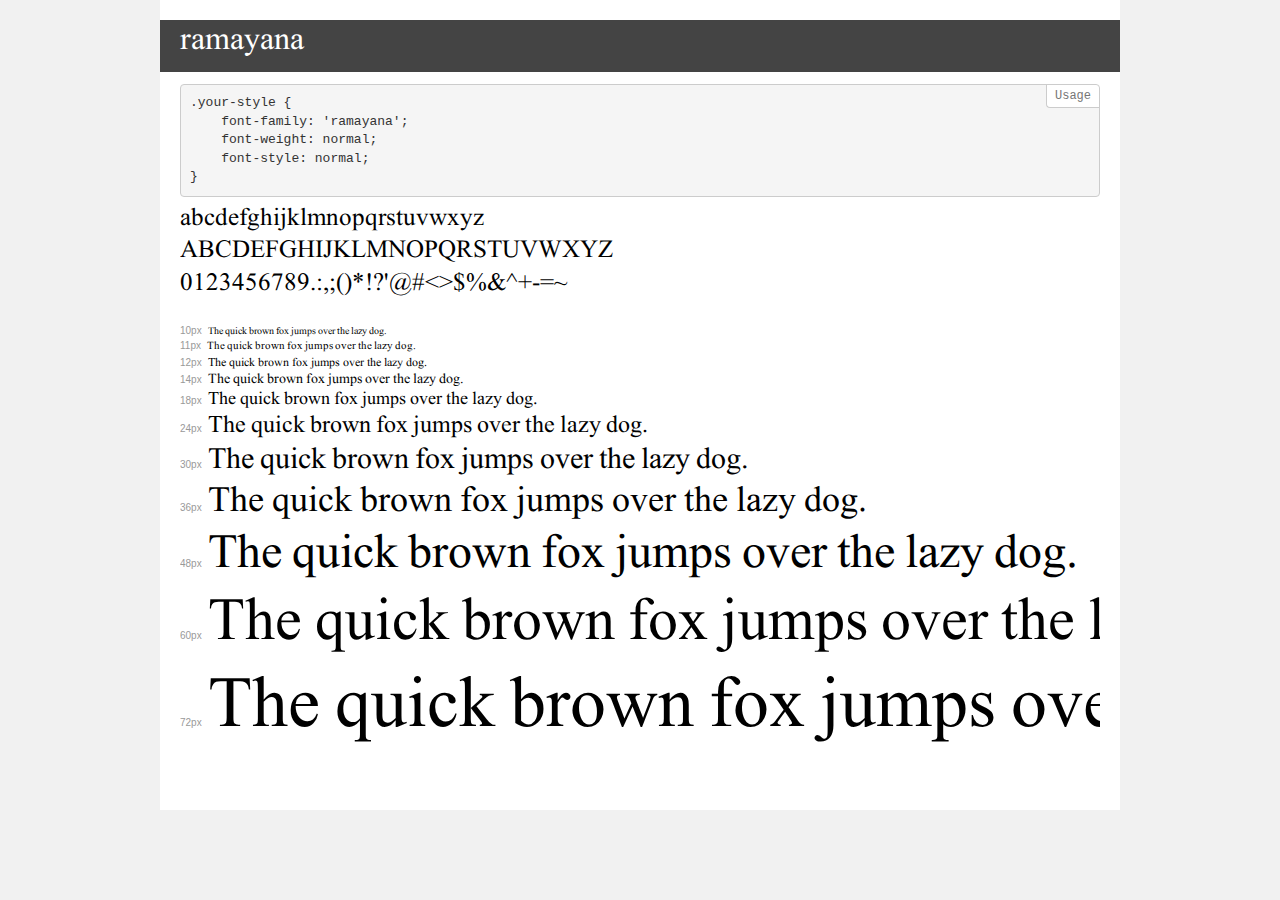
<file: Font/demo.html>
<!DOCTYPE html>
<html>
<head>
    <meta charset="utf-8">
    <meta http-equiv="X-UA-Compatible" content="IE=edge">
    <meta name="viewport" content="width=device-width, initial-scale=1">
    <meta name="robots" content="noindex, noarchive">
    <title>Transfonter demo</title>
    <link href="stylesheet.css" rel="stylesheet">
    <style>
        /*
        http://meyerweb.com/eric/tools/css/reset/
        v2.0 | 20110126
        License: none (public domain)
        */
        html, body, div, span, applet, object, iframe,
        h1, h2, h3, h4, h5, h6, p, blockquote, pre,
        a, abbr, acronym, address, big, cite, code,
        del, dfn, em, img, ins, kbd, q, s, samp,
        small, strike, strong, sub, sup, tt, var,
        b, u, i, center,
        dl, dt, dd, ol, ul, li,
        fieldset, form, label, legend,
        table, caption, tbody, tfoot, thead, tr, th, td,
        article, aside, canvas, details, embed,
        figure, figcaption, footer, header, hgroup,
        menu, nav, output, ruby, section, summary,
        time, mark, audio, video {
            margin: 0;
            padding: 0;
            border: 0;
            font-size: 100%;
            font: inherit;
            vertical-align: baseline;
        }
        /* HTML5 display-role reset for older browsers */
        article, aside, details, figcaption, figure,
        footer, header, hgroup, menu, nav, section {
            display: block;
        }
        body {
            line-height: 1;
        }
        ol, ul {
            list-style: none;
        }
        blockquote, q {
            quotes: none;
        }
        blockquote:before, blockquote:after,
        q:before, q:after {
            content: '';
            content: none;
        }
        table {
            border-collapse: collapse;
            border-spacing: 0;
        }
        /* common styles */
        body {
            background: #f1f1f1;
            color: #000;
        }
        .page {
            background: #fff;
            width: 920px;
            margin: 0 auto;
            padding: 20px 20px 0 20px;
            overflow: hidden;
        }
        .font-container {
            overflow-x: auto;
            overflow-y: hidden;
            margin-bottom: 40px;
            line-height: 1.3;
            white-space: nowrap;
            padding-bottom: 5px;
        }
        h1 {
            position: relative;
            background: #444;
            font-size: 32px;
            color: #fff;
            padding: 10px 20px;
            margin: 0 -20px 12px -20px;
        }
        .letters {
            font-size: 25px;
            margin-bottom: 20px;
        }
        .s10:before {
            content: '10px';
        }
        .s11:before {
            content: '11px';
        }
        .s12:before {
            content: '12px';
        }
        .s14:before {
            content: '14px';
        }
        .s18:before {
            content: '18px';
        }
        .s24:before {
            content: '24px';
        }
        .s30:before {
            content: '30px';
        }
        .s36:before {
            content: '36px';
        }
        .s48:before {
            content: '48px';
        }
        .s60:before {
            content: '60px';
        }
        .s72:before {
            content: '72px';
        }
        .s10:before, .s11:before, .s12:before, .s14:before,
        .s18:before, .s24:before, .s30:before, .s36:before,
        .s48:before, .s60:before, .s72:before {
            font-family: Arial, sans-serif;
            font-size: 10px;
            font-weight: normal;
            font-style: normal;
            color: #999;
            padding-right: 6px;
        }
        pre {
            display: block;
            position: relative;
            padding: 9px;
            margin: 0 0 10px;
            font-family: Monaco, Menlo, Consolas, "Courier New", monospace !important;
            font-size: 13px;
            line-height: 1.428571429;
            color: #333;
            font-weight: normal !important;
            font-style: normal !important;
            background-color: #f5f5f5;
            border: 1px solid #ccc;
            overflow-x: auto;
            border-radius: 4px;
        }
        pre:after {
            display: block;
            position: absolute;
            right: 0;
            top: 0;
            content: 'Usage';
            line-height: 1;
            padding: 5px 8px;
            font-size: 12px;
            color: #767676;
            background-color: #fff;
            border: 1px solid #ccc;
            border-right: none;
            border-top: none;
            border-radius: 0 4px 0 4px;
            z-index: 10;
        }
        /* responsive */
        @media (max-width: 959px) {
            .page {
                width: auto;
                margin: 0;
            }
        }
    </style>
</head>
<body>
<div class="page">
    <div class="demo" style="font-family: 'ramayana'; font-weight: normal; font-style: normal;">
        <h1>ramayana</h1>
        <pre>.your-style {
    font-family: 'ramayana';
    font-weight: normal;
    font-style: normal;
}</pre>
        <div class="font-container">
            <p class="letters">
                abcdefghijklmnopqrstuvwxyz<br>
ABCDEFGHIJKLMNOPQRSTUVWXYZ<br>
                0123456789.:,;()*!?'@#<>$%&^+-=~
            </p>
            <p class="s10" style="font-size: 10px;">The quick brown fox jumps over the lazy dog.</p>
            <p class="s11" style="font-size: 11px;">The quick brown fox jumps over the lazy dog.</p>
            <p class="s12" style="font-size: 12px;">The quick brown fox jumps over the lazy dog.</p>
            <p class="s14" style="font-size: 14px;">The quick brown fox jumps over the lazy dog.</p>
            <p class="s18" style="font-size: 18px;">The quick brown fox jumps over the lazy dog.</p>
            <p class="s24" style="font-size: 24px;">The quick brown fox jumps over the lazy dog.</p>
            <p class="s30" style="font-size: 30px;">The quick brown fox jumps over the lazy dog.</p>
            <p class="s36" style="font-size: 36px;">The quick brown fox jumps over the lazy dog.</p>
            <p class="s48" style="font-size: 48px;">The quick brown fox jumps over the lazy dog.</p>
            <p class="s60" style="font-size: 60px;">The quick brown fox jumps over the lazy dog.</p>
            <p class="s72" style="font-size: 72px;">The quick brown fox jumps over the lazy dog.</p>
        </div>
    </div>
</div>
</body>
</html>
</file>
<file: Font/stylesheet.css>
/* This stylesheet generated by Transfonter (https://transfonter.org) on January 16, 2018 2:46 PM */

@font-face {
    font-family: 'ramayana';
    src: url('ramayana.eot');
    src: url('ramayana.eot?#iefix') format('embedded-opentype'),
        url('ramayana.woff2') format('woff2'),
        url('ramayana.woff') format('woff'),
        url('ramayana.ttf') format('truetype'),
        url('ramayana.svg#ramayana') format('svg');
    font-weight: normal;
    font-style: normal;
}
</file>
